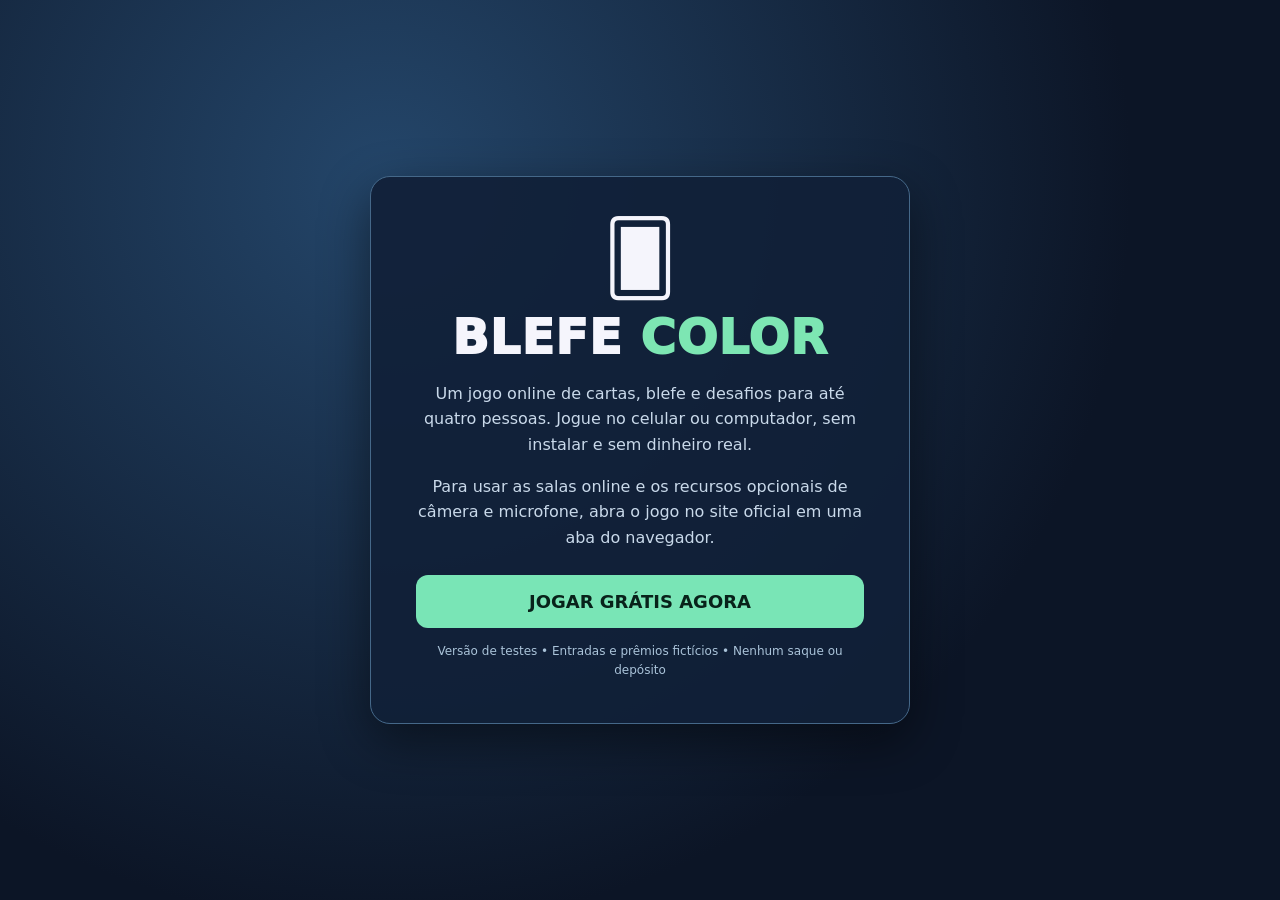
<file: marketing/itch_launcher/index.html>
<!doctype html><html lang="pt-BR"><head><meta charset="utf-8"><meta name="viewport" content="width=device-width,initial-scale=1"><meta name="theme-color" content="#10213d"><title>Blefe Color — Jogue online</title><style>*{box-sizing:border-box}body{margin:0;min-height:100vh;background:radial-gradient(circle at 30% 20%,#24466a,#0c1526 65%);display:grid;place-items:center;font-family:system-ui,-apple-system,sans-serif;color:#f5f5fc}.card{width:min(95vw,540px);padding:clamp(23px,5vw,45px);border:1px solid #456889;background:#112038eb;border-radius:20px;text-align:center;box-shadow:0 17px 50px #0007}.deck{font-size:72px;line-height:1;margin-bottom:15px}.head{font-weight:950;letter-spacing:1px;font-size:clamp(30px,6vw,48px)}.head span{color:#7de6b3}p{line-height:1.6;color:#c9d9ea}a{display:block;width:100%;text-decoration:none;color:#08221a;background:#79e5b6;font-size:18px;font-weight:800;padding:16px 22px;border-radius:12px;margin:25px 0 12px}small{font-size:12px;color:#aac3d9}</style></head><body><main class="card"><div class="deck" aria-hidden="true">🂠</div><div class="head">BLEFE <span>COLOR</span></div><p>Um jogo online de cartas, blefe e desafios para até quatro pessoas. Jogue no celular ou computador, sem instalar e sem dinheiro real.</p><p>Para usar as salas online e os recursos opcionais de câmera e microfone, abra o jogo no site oficial em uma aba do navegador.</p><a href="https://blefe3d-teste.onrender.com/?origem=itchio" target="_blank" rel="noopener noreferrer">JOGAR GRÁTIS AGORA</a><small>Versão de testes • Entradas e prêmios fictícios • Nenhum saque ou depósito</small></main></body></html>
</file>
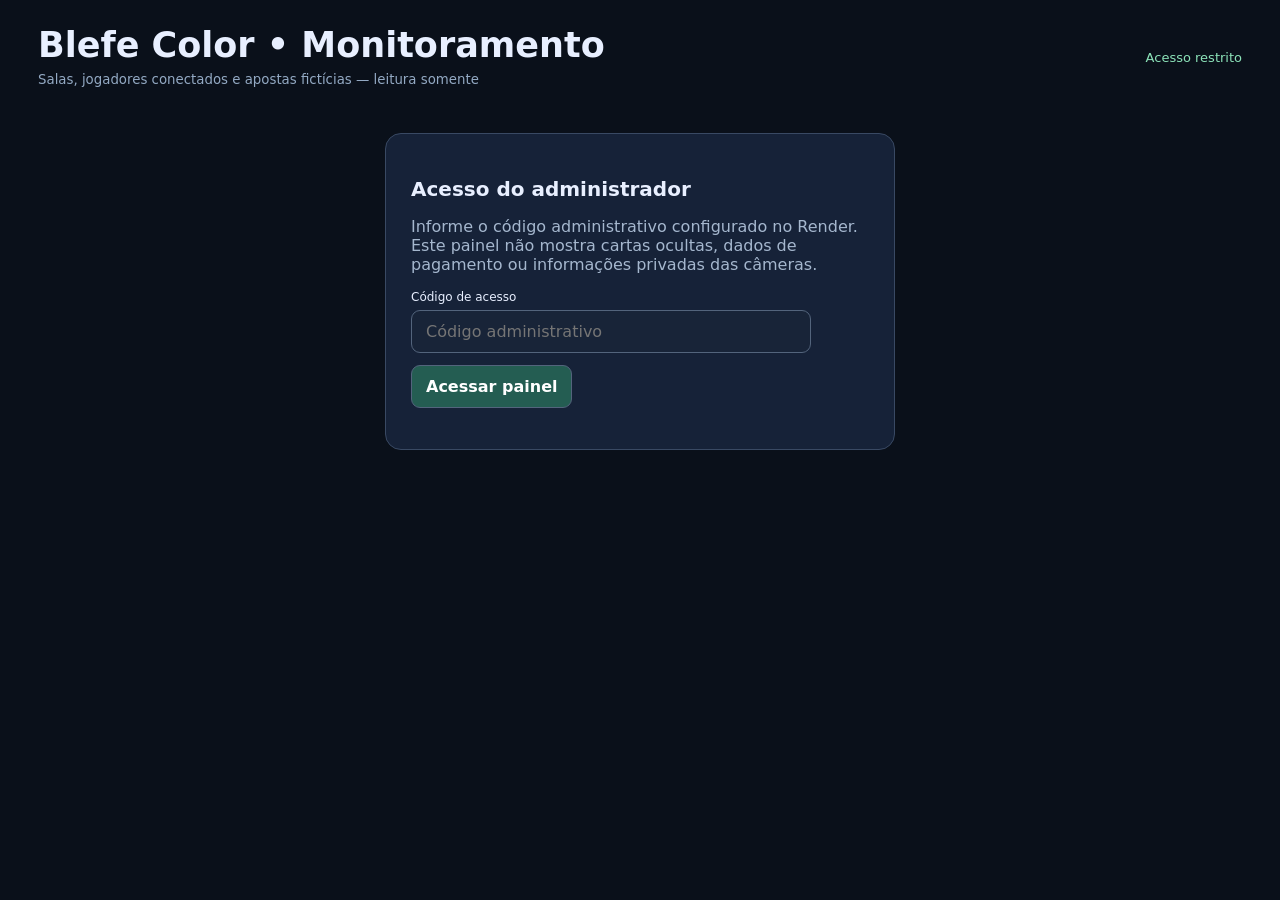
<file: public/admin.html>
<!doctype html>
<html lang="pt-BR">
<head>
<meta charset="utf-8">
<meta name="viewport" content="width=device-width,initial-scale=1">
<meta name="robots" content="noindex,nofollow">
<meta name="theme-color" content="#101827">
<title>Blefe Color • Painel de acompanhamento</title>
<style>
:root{color-scheme:dark;font-family:system-ui,-apple-system,sans-serif}
*{box-sizing:border-box}body{margin:0;background:#0a101a;color:#e8efff}
main{max-width:1240px;margin:auto;padding:25px 18px}
header{display:flex;justify-content:space-between;align-items:center;gap:12px;flex-wrap:wrap}
h1{font-size:clamp(23px,4vw,35px);margin:0 0 4px}
p{color:#a5b7ce}small{color:#93a9c3}
button,input{font:inherit;border-radius:9px;border:1px solid #53647c;padding:11px 14px}
button{background:#245d52;color:white;cursor:pointer;font-weight:700}
input{background:#182438;color:white;max-width:400px;width:100%}
label{display:block;font-size:12px;margin-bottom:6px}
#login{max-width:510px;margin:45px auto;background:#162238;border:1px solid #394963;padding:25px;border-radius:16px}
#login button{margin:12px 0 0}
#status{font-size:13px;color:#8ce3b9}
.cards{display:grid;grid-template-columns:repeat(auto-fit,minmax(152px,1fr));gap:11px;margin:22px 0}
.metric{border:1px solid #354764;border-radius:12px;background:#142138;padding:15px}
.metric span{font-size:11px;letter-spacing:.5px;color:#b3c7dd}
.metric strong{display:block;font-size:clamp(23px,3vw,32px);font-variant-numeric:tabular-nums;margin:7px 0;color:#ebf7ff}
h2{font-size:20px;margin:18px 0 12px}
.room{border:1px solid #40536d;background:#142236;border-radius:13px;padding:14px;margin-bottom:10px}
.roomTop{display:flex;flex-wrap:wrap;align-items:center;justify-content:space-between;gap:10px}
.roomCode{font-size:19px;font-weight:850;color:#f7db8c;letter-spacing:1px}
.roomStats{display:flex;gap:9px;flex-wrap:wrap;margin:9px 0}
.pill{background:#2b4058;color:#e5f0fd;padding:5px 9px;border-radius:30px;font-size:12px}
.pill.live{color:#aaf4c5;background:#1e4b39}
.players{display:grid;grid-template-columns:repeat(auto-fit,minmax(170px,1fr));gap:7px}
.player{display:flex;justify-content:space-between;gap:12px;background:#20314a;border-radius:8px;padding:9px;font-size:12px}
.player span:first-child{overflow:hidden;text-overflow:ellipsis;white-space:nowrap}
.player strong{white-space:nowrap}
.alert{color:#ffb8a0}
#empty{padding:23px;text-align:center;background:#162339;border-radius:12px}
#refresh{background:#293f5c}
#logout{background:#5c3044}
#adminContent[hidden],#login[hidden],#empty[hidden]{display:none}
.footer{margin-top:25px;font-size:12px;color:#8fa4bb}
</style>
</head><body><main>
<header><div><h1>Blefe Color • Monitoramento</h1><small>Salas, jogadores conectados e apostas fictícias — leitura somente</small></div>
<div><span id="status">Acesso restrito</span> <button id="refresh" hidden>Atualizar</button> <button id="logout" hidden>Sair</button></div></header>
<section id="login">
<h2>Acesso do administrador</h2>
<p>Informe o código administrativo configurado no Render. Este painel não mostra cartas ocultas, dados de pagamento ou informações privadas das câmeras.</p>
<label for="token">Código de acesso</label>
<input id="token" type="password" autocomplete="off" placeholder="Código administrativo">
<button id="signIn">Acessar painel</button><p id="loginError" class="alert" role="alert"></p>
</section>
<section id="adminContent" hidden>
<div id="cards" class="cards"></div>
<div><h2>Salas e partidas</h2><div id="rooms"></div><div id="empty" hidden>Nenhuma sala aberta ou em andamento.</div></div>
<section id="observation" hidden aria-live="polite"><h2>Acompanhamento da sala <span id="observedCode"></span></h2><button id="stopWatching">Fechar acompanhamento</button><p id="observedState"></p><h3>Ações públicas recentes</h3><ol id="events"></ol></section>
<p class="footer">Líder provisório = participante com menos cartas. Valores em R$ de teste, sem dinheiro real. Os dados de conexões e picos são reiniciados quando o processo reinicia. Atualização a cada 5 segundos enquanto a aba estiver aberta.</p>
</section></main>
<script>
(()=>{'use strict';
const $=id=>document.getElementById(id);
let key=sessionStorage.getItem('blefe_admin_token')||'',timer=null,observed=null;
const money=cents=>new Intl.NumberFormat('pt-BR',{style:'currency',currency:'BRL'}).format((cents||0)/100);
const cells=[['connections','Conexões WebSocket'],['connected_players','Jogadores conectados'],['peak_connections','Pico simultâneo'],['rooms','Salas totais'],['public_rooms','Salas públicas'],['matches_live','Partidas em andamento'],['matches_started','Partidas iniciadas'],['memory_peak_mb','Memória máxima (MB)'],['messages_received','Mensagens WebSocket'],['registered_sessions','Sessões criadas']];
function el(tag,cl,text){const node=document.createElement(tag);if(cl)node.className=cl;if(text!==undefined)node.textContent=String(text);return node}
function metric(k,label,value){const node=el('div','metric');node.append(el('span','',label),el('strong','',value));return node}
function roomCard(room){
 const root=el('article','room'),top=el('div','roomTop'),info=el('div','roomStats'),members=el('div','players');
 top.append(el('span','roomCode',room.code),el('span','pill'+(room.status==='em andamento'?' live':''),room.status.toUpperCase()));
 info.append(el('span','pill',room.visibility==='public'?'Pública':'Privada'),
             el('span','pill',room.players_count+'/4 jogadores'),
             el('span','pill','Entrada: '+money(room.stake_cents)+' de teste'),
             el('span','pill','Pote: '+money(room.pot_cents)+' fictício'),
             el('span','pill','Rodada '+room.round));
 const current=room.winner?'Vencedor: '+room.winner:room.leader?'Líder provisório: '+room.leader:'Aguardando começo';
 root.append(top,el('p','',room.host+' — '+current),info);
 for(const p of room.players){
   const node=el('div','player');
   node.append(el('span','',p.name+(p.bot?' [robô]':'')+(p.turn?' • VEZ':'')),el('strong','',(p.spectator?'Espectador':p.cards+' cartas')+(!p.connected?' • offline':'')));
   members.append(node);
 }
 const watch=el('button','','Acompanhar');watch.onclick=()=>{observed=room.code;refreshObservation()};
 root.append(members,watch);return root
}
async function refreshObservation(){
 if(!observed||!key)return;
 const code=observed;
 try{
  const response=await fetch('/api/admin/rooms/'+encodeURIComponent(code),{headers:{Authorization:'Bearer '+key},cache:'no-store'});
  if(observed!==code)return;
  if(!response.ok)throw new Error(response.status===404?'Sala encerrada ou indisponível.':'Não foi possível atualizar o acompanhamento.');
  const data=await response.json();if(observed!==code)return;
  $('observation').hidden=false;$('observedCode').textContent=code;
  const turn=data.room.players.find(p=>p.turn);
  $('observedState').textContent='Vez: '+(turn?turn.name:'—')+' • Carta visível: '+(data.top?data.top.rank+' ('+data.top.color+')':'oculta ou indisponível')+' • Declaração: '+(data.claim||'—');
  $('events').replaceChildren(...data.events.map(event=>el('li','',new Date(event.at*1000).toLocaleTimeString('pt-BR')+' — '+event.text)));
 }catch(e){$('observation').hidden=false;$('observedState').textContent=e.message}
}
async function refresh(){
 if(!key)return;
 try{
  const response=await fetch('/api/admin/metrics',{headers:{Authorization:'Bearer '+key},cache:'no-store'});
  if(response.status===401){throw new Error('Código inválido ou acesso negado.')}
  if(!response.ok)throw new Error('Servidor indisponível ('+response.status+').');
  const data=await response.json();
  $('login').hidden=true;$('adminContent').hidden=false;$('refresh').hidden=false;$('logout').hidden=false;
  const ms=data.server;
  const metrics=$('cards');metrics.replaceChildren();
  for(const [k,label] of cells)metrics.append(metric(k,label,ms[k]??'—'));
  const rooms=$('rooms');rooms.replaceChildren();
  data.rooms.sort((a,b)=>(a.status==='em andamento'?-1:1)-(b.status==='em andamento'?-1:1));
  data.rooms.forEach(r=>rooms.append(roomCard(r)));
  $('empty').hidden=data.rooms.length!==0;
  $('status').textContent='Online • '+new Date().toLocaleTimeString('pt-BR');
  if(observed)await refreshObservation();
  $('loginError').textContent='';
 }catch(e){
  $('status').textContent='Erro de atualização';
  $('loginError').textContent=e.message;
  if(e.message.includes('Código inválido')){
   clearInterval(timer);timer=null;key='';sessionStorage.removeItem('blefe_admin_token');
   $('login').hidden=false;$('adminContent').hidden=true;$('refresh').hidden=true;$('logout').hidden=true;
  }
 }
}
function start(){if(timer)clearInterval(timer);timer=setInterval(()=>{if(!document.hidden)refresh()},5000);refresh()}
$('signIn').onclick=()=>{key=$('token').value.trim();if(!key)return;$('token').value='';sessionStorage.setItem('blefe_admin_token',key);start()};
$('token').addEventListener('keydown',e=>{if(e.key==='Enter')$('signIn').click()});
$('refresh').onclick=refresh;
$('stopWatching').onclick=()=>{observed=null;$('observation').hidden=true;$('events').replaceChildren()};
$('logout').onclick=()=>{observed=null;$('observation').hidden=true;$('events').replaceChildren();key='';sessionStorage.removeItem('blefe_admin_token');clearInterval(timer);timer=null;$('login').hidden=false;$('adminContent').hidden=true;$('refresh').hidden=true;$('logout').hidden=true;$('status').textContent='Acesso restrito'};
if(key)start();
})();
</script>
</body></html>
</file>
